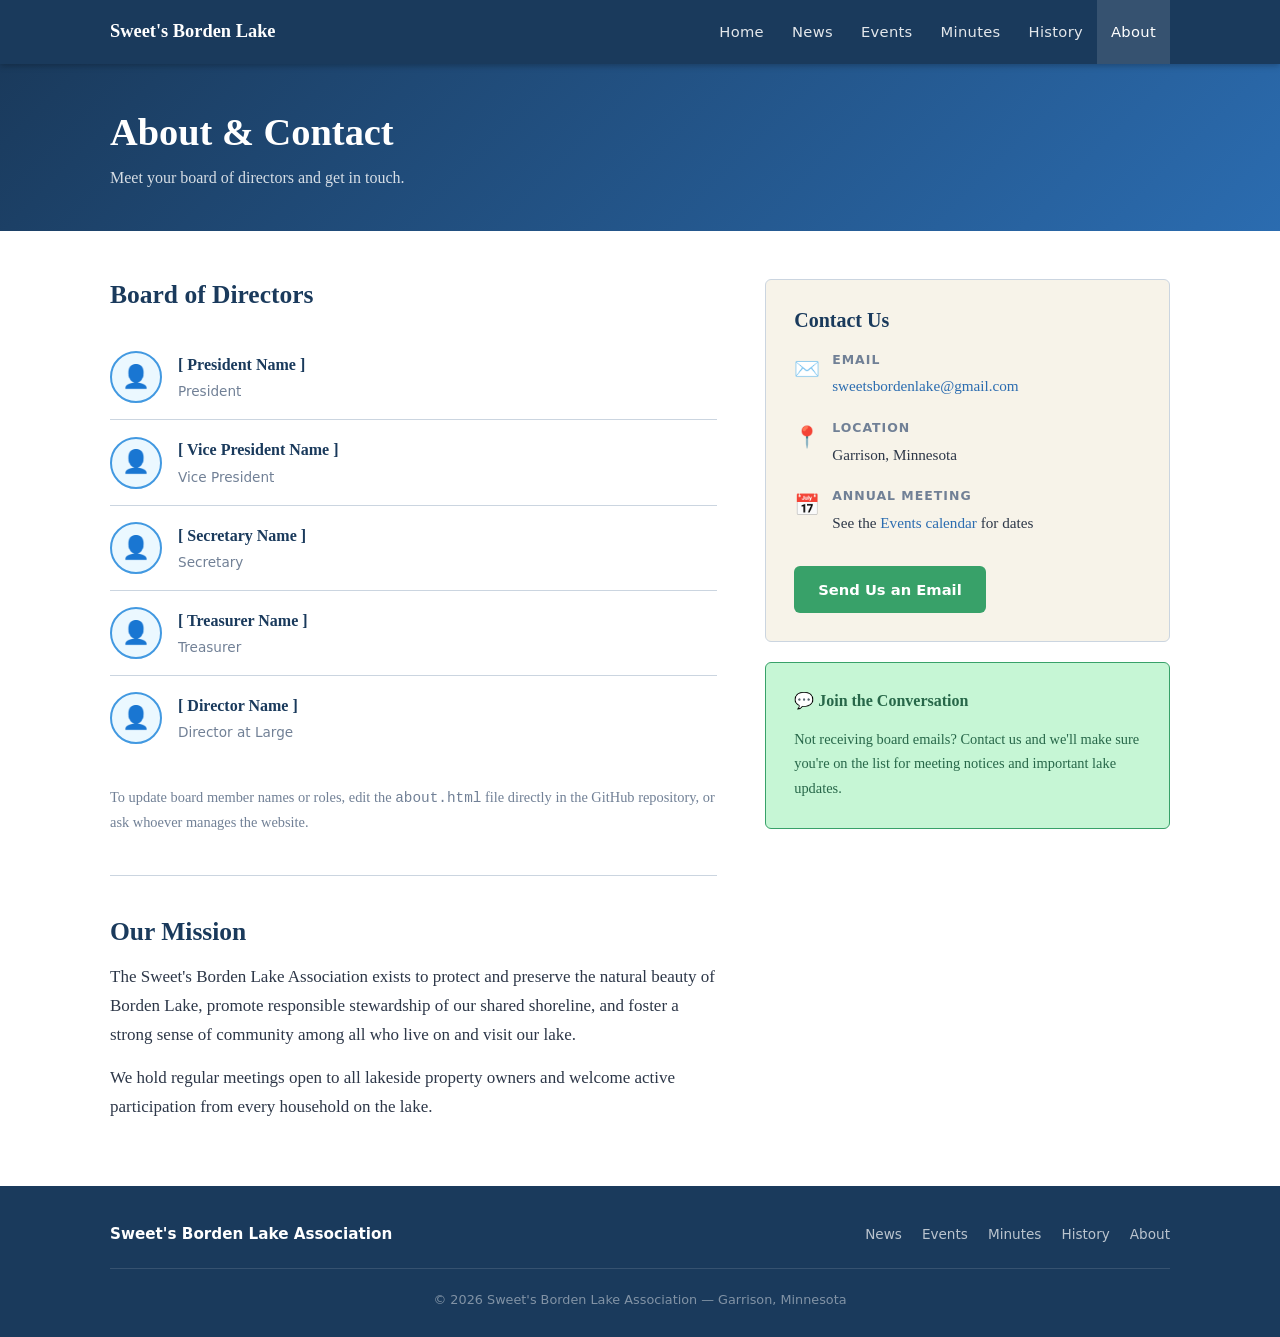
<file: about.html>
<!DOCTYPE html>
<html lang="en">
<head>
  <meta charset="UTF-8">
  <meta name="viewport" content="width=device-width, initial-scale=1.0">
  <title>About &amp; Contact — Sweet's Borden Lake Association</title>
  <meta name="description" content="Meet the board of directors and get in touch with the Sweet's Borden Lake Association.">
  <link rel="stylesheet" href="css/style.css">
</head>
<body>

  <!-- Navigation -->
  <nav class="site-nav" aria-label="Main navigation">
    <div class="container nav-inner">
      <a href="index.html" class="nav-brand">Sweet's Borden Lake</a>
      <button class="nav-toggle" id="nav-toggle" aria-expanded="false" aria-controls="nav-links" aria-label="Toggle navigation">
        <span></span><span></span><span></span>
      </button>
      <ul class="nav-links" id="nav-links">
        <li><a href="index.html">Home</a></li>
        <li><a href="news.html">News</a></li>
        <li><a href="events.html">Events</a></li>
        <li><a href="minutes.html">Minutes</a></li>
        <li><a href="history.html">History</a></li>
        <li><a href="about.html">About</a></li>
      </ul>
    </div>
  </nav>

  <!-- Page Header -->
  <header class="page-header">
    <div class="container">
      <h1>About &amp; Contact</h1>
      <p>Meet your board of directors and get in touch.</p>
    </div>
  </header>

  <!-- Main Content -->
  <main class="page-content">
    <div class="container">

      <div class="about-grid">

        <!-- Board of Directors -->
        <section aria-labelledby="board-heading">
          <h2 id="board-heading" style="margin-bottom:24px">Board of Directors</h2>

          <ul class="board-list" id="board-list">
            <li class="board-member">
              <div class="board-avatar" aria-hidden="true">&#x1F464;</div>
              <div>
                <p class="board-name">[ President Name ]</p>
                <p class="board-role">President</p>
              </div>
            </li>
            <li class="board-member">
              <div class="board-avatar" aria-hidden="true">&#x1F464;</div>
              <div>
                <p class="board-name">[ Vice President Name ]</p>
                <p class="board-role">Vice President</p>
              </div>
            </li>
            <li class="board-member">
              <div class="board-avatar" aria-hidden="true">&#x1F464;</div>
              <div>
                <p class="board-name">[ Secretary Name ]</p>
                <p class="board-role">Secretary</p>
              </div>
            </li>
            <li class="board-member">
              <div class="board-avatar" aria-hidden="true">&#x1F464;</div>
              <div>
                <p class="board-name">[ Treasurer Name ]</p>
                <p class="board-role">Treasurer</p>
              </div>
            </li>
            <li class="board-member">
              <div class="board-avatar" aria-hidden="true">&#x1F464;</div>
              <div>
                <p class="board-name">[ Director Name ]</p>
                <p class="board-role">Director at Large</p>
              </div>
            </li>
          </ul>

          <p style="margin-top:24px; font-size:0.9rem; color:var(--stone)">
            To update board member names or roles, edit the <code>about.html</code> file directly
            in the GitHub repository, or ask whoever manages the website.
          </p>

          <hr style="margin:40px 0; border:none; border-top:1px solid var(--border)">

          <section aria-labelledby="mission-heading">
            <h2 id="mission-heading" style="margin-bottom:16px">Our Mission</h2>
            <p>
              The Sweet's Borden Lake Association exists to protect and preserve the natural beauty
              of Borden Lake, promote responsible stewardship of our shared shoreline, and foster
              a strong sense of community among all who live on and visit our lake.
            </p>
            <p style="margin-top:14px">
              We hold regular meetings open to all lakeside property owners and welcome
              active participation from every household on the lake.
            </p>
          </section>
        </section>

        <!-- Contact -->
        <aside id="contact">
          <div class="contact-box">
            <h2>Contact Us</h2>

            <div class="contact-item">
              <span class="contact-icon" aria-hidden="true">&#x2709;&#xFE0F;</span>
              <div>
                <span class="contact-label">Email</span>
                <span class="contact-value">
                  <a href="mailto:sweetsbordenlake@gmail.com">sweetsbordenlake@gmail.com</a>
                </span>
              </div>
            </div>

            <div class="contact-item">
              <span class="contact-icon" aria-hidden="true">&#x1F4CD;</span>
              <div>
                <span class="contact-label">Location</span>
                <span class="contact-value">Garrison, Minnesota</span>
              </div>
            </div>

            <div class="contact-item">
              <span class="contact-icon" aria-hidden="true">&#x1F4C5;</span>
              <div>
                <span class="contact-label">Annual Meeting</span>
                <span class="contact-value">See the <a href="events.html">Events calendar</a> for dates</span>
              </div>
            </div>

            <a class="btn-contact" href="mailto:sweetsbordenlake@gmail.com">
              Send Us an Email
            </a>
          </div>

          <div class="contact-box" style="margin-top:20px; background:var(--green-light); border-color:var(--green-mid)">
            <h2 style="font-size:1rem; color:var(--green-dark)">&#x1F4AC; Join the Conversation</h2>
            <p style="font-size:0.9rem; color:var(--green-dark)">
              Not receiving board emails? Contact us and we'll make sure you're on the list
              for meeting notices and important lake updates.
            </p>
          </div>
        </aside>

      </div>
    </div>
  </main>

  <!-- Footer -->
  <footer class="site-footer">
    <div class="container">
      <div class="footer-inner">
        <span class="footer-brand">Sweet's Borden Lake Association</span>
        <ul class="footer-links">
          <li><a href="news.html">News</a></li>
          <li><a href="events.html">Events</a></li>
          <li><a href="minutes.html">Minutes</a></li>
          <li><a href="history.html">History</a></li>
          <li><a href="about.html">About</a></li>
        </ul>
      </div>
      <p class="footer-copy">
        &copy; <span id="year"></span> Sweet's Borden Lake Association &mdash; Garrison, Minnesota
      </p>
    </div>
  </footer>

  <script>document.getElementById('year').textContent = new Date().getFullYear();</script>
  <script src="config.js"></script>
  <script src="js/main.js"></script>
</body>
</html>
</file>
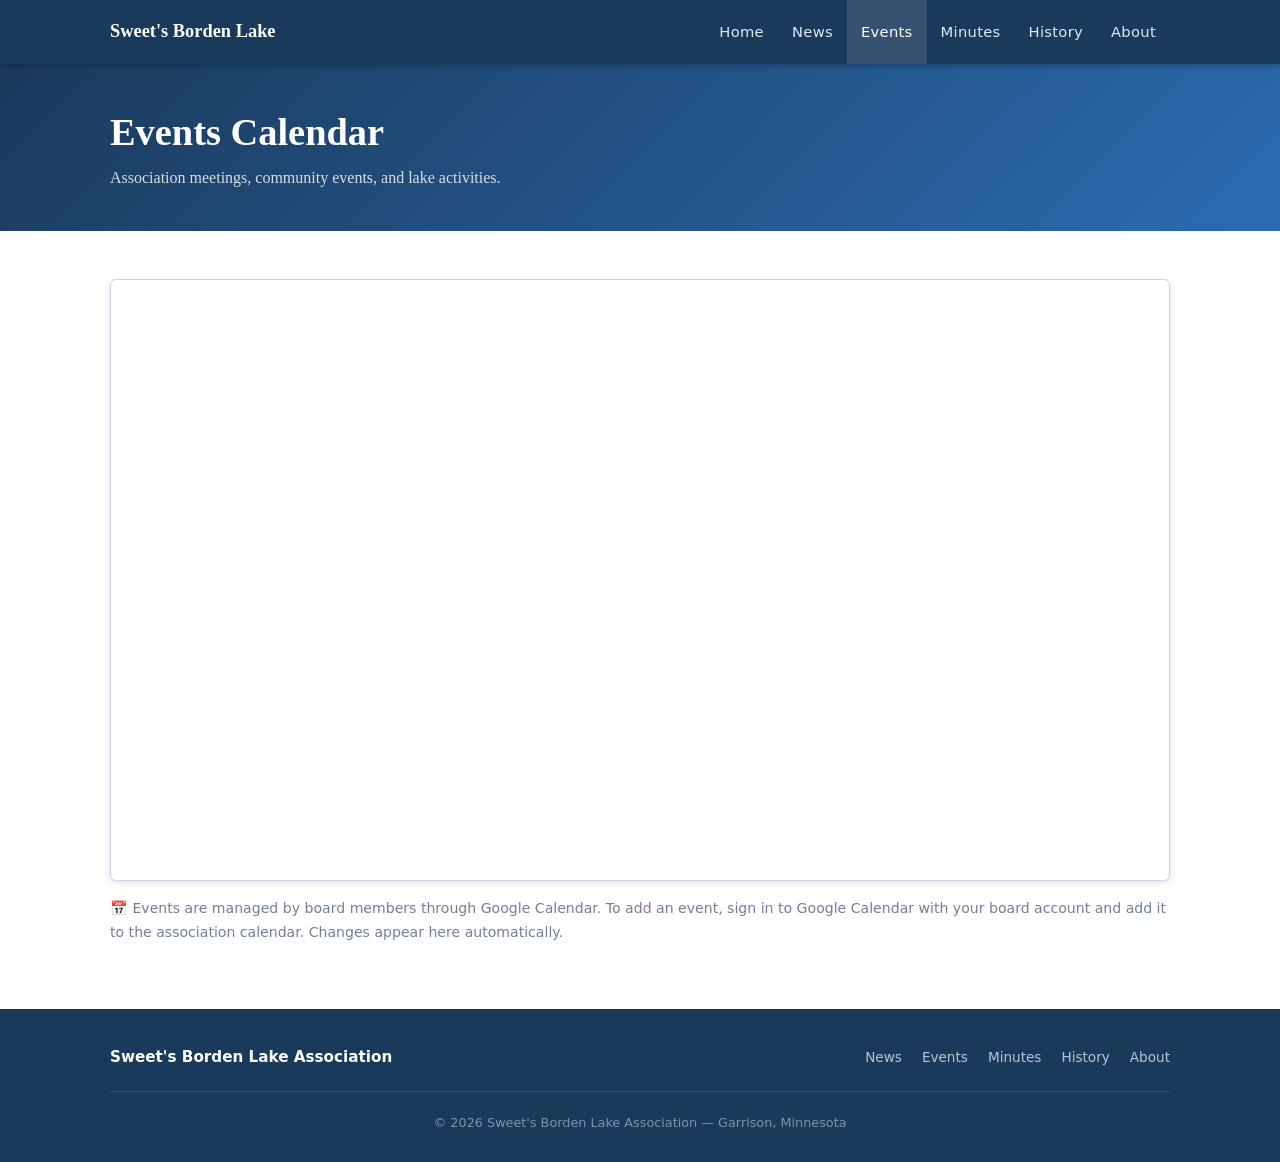
<file: events.html>
<!DOCTYPE html>
<html lang="en">
<head>
  <meta charset="UTF-8">
  <meta name="viewport" content="width=device-width, initial-scale=1.0">
  <title>Events Calendar — Sweet's Borden Lake Association</title>
  <meta name="description" content="Upcoming events for the Sweet's Borden Lake Association, including annual meetings and community gatherings.">
  <link rel="stylesheet" href="css/style.css">
</head>
<body>

  <!-- Navigation -->
  <nav class="site-nav" aria-label="Main navigation">
    <div class="container nav-inner">
      <a href="index.html" class="nav-brand">Sweet's Borden Lake</a>
      <button class="nav-toggle" id="nav-toggle" aria-expanded="false" aria-controls="nav-links" aria-label="Toggle navigation">
        <span></span><span></span><span></span>
      </button>
      <ul class="nav-links" id="nav-links">
        <li><a href="index.html">Home</a></li>
        <li><a href="news.html">News</a></li>
        <li><a href="events.html">Events</a></li>
        <li><a href="minutes.html">Minutes</a></li>
        <li><a href="history.html">History</a></li>
        <li><a href="about.html">About</a></li>
      </ul>
    </div>
  </nav>

  <!-- Page Header -->
  <header class="page-header">
    <div class="container">
      <h1>Events Calendar</h1>
      <p>Association meetings, community events, and lake activities.</p>
    </div>
  </header>

  <!-- Main Content -->
  <main class="page-content">
    <div class="container">

      <div class="calendar-wrapper" id="calendar-container">
        <iframe
          id="calendar-frame"
          title="Sweet's Borden Lake Association Events Calendar"
          width="800"
          height="600"
          frameborder="0"
          scrolling="no"
          src="about:blank"
          loading="lazy">
        </iframe>
      </div>

      <p class="calendar-note">
        &#x1F4C5; Events are managed by board members through Google Calendar.
        To add an event, sign in to Google Calendar with your board account and add it to the association calendar.
        Changes appear here automatically.
      </p>

    </div>
  </main>

  <!-- Footer -->
  <footer class="site-footer">
    <div class="container">
      <div class="footer-inner">
        <span class="footer-brand">Sweet's Borden Lake Association</span>
        <ul class="footer-links">
          <li><a href="news.html">News</a></li>
          <li><a href="events.html">Events</a></li>
          <li><a href="minutes.html">Minutes</a></li>
          <li><a href="history.html">History</a></li>
          <li><a href="about.html">About</a></li>
        </ul>
      </div>
      <p class="footer-copy">
        &copy; <span id="year"></span> Sweet's Borden Lake Association &mdash; Garrison, Minnesota
      </p>
    </div>
  </footer>

  <script>document.getElementById('year').textContent = new Date().getFullYear();</script>
  <script src="config.js"></script>
  <script src="js/main.js"></script>
</body>
</html>
</file>
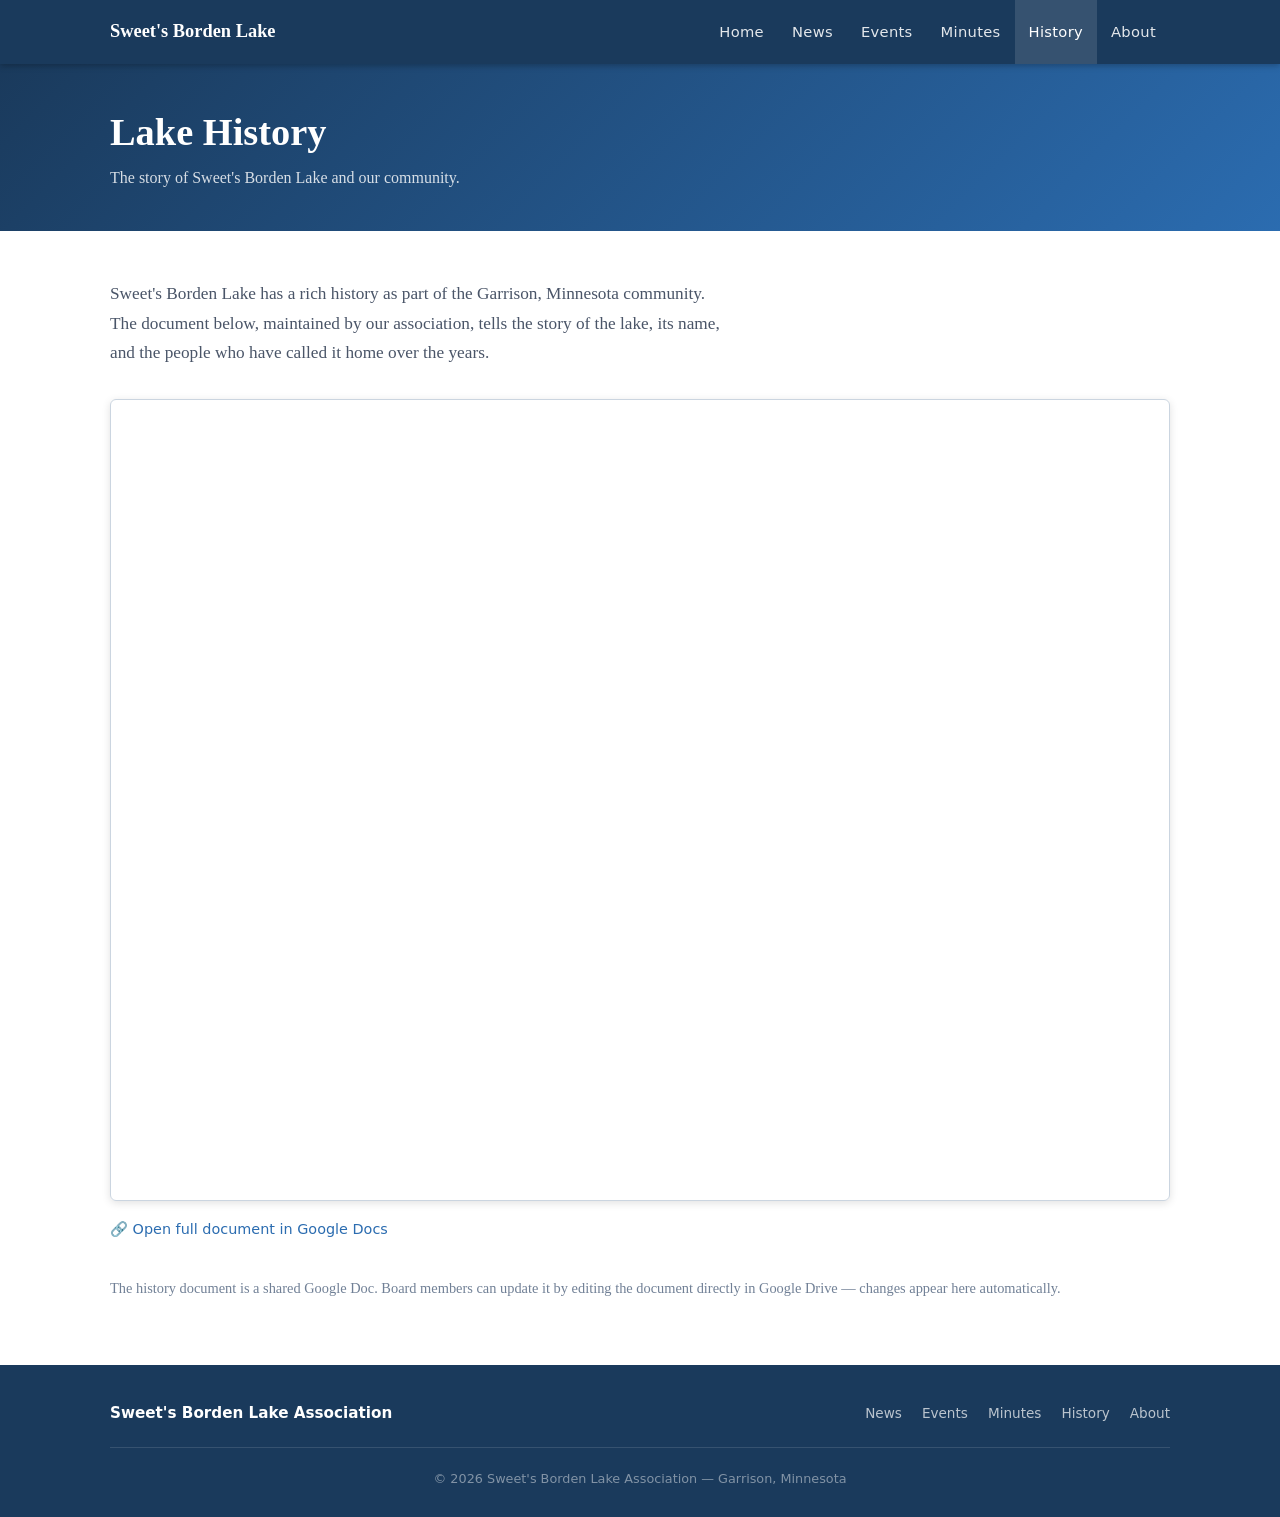
<file: history.html>
<!DOCTYPE html>
<html lang="en">
<head>
  <meta charset="UTF-8">
  <meta name="viewport" content="width=device-width, initial-scale=1.0">
  <title>History — Sweet's Borden Lake Association</title>
  <meta name="description" content="The history and story of Sweet's Borden Lake and the Sweet's Borden Lake Association in Garrison, Minnesota.">
  <link rel="stylesheet" href="css/style.css">
</head>
<body>

  <!-- Navigation -->
  <nav class="site-nav" aria-label="Main navigation">
    <div class="container nav-inner">
      <a href="index.html" class="nav-brand">Sweet's Borden Lake</a>
      <button class="nav-toggle" id="nav-toggle" aria-expanded="false" aria-controls="nav-links" aria-label="Toggle navigation">
        <span></span><span></span><span></span>
      </button>
      <ul class="nav-links" id="nav-links">
        <li><a href="index.html">Home</a></li>
        <li><a href="news.html">News</a></li>
        <li><a href="events.html">Events</a></li>
        <li><a href="minutes.html">Minutes</a></li>
        <li><a href="history.html">History</a></li>
        <li><a href="about.html">About</a></li>
      </ul>
    </div>
  </nav>

  <!-- Page Header -->
  <header class="page-header">
    <div class="container">
      <h1>Lake History</h1>
      <p>The story of Sweet's Borden Lake and our community.</p>
    </div>
  </header>

  <!-- Main Content -->
  <main class="page-content">
    <div class="container">

      <p class="history-intro">
        Sweet's Borden Lake has a rich history as part of the Garrison, Minnesota community.
        The document below, maintained by our association, tells the story of the lake, its
        name, and the people who have called it home over the years.
      </p>

      <div class="doc-embed-wrapper" id="history-container">
        <iframe
          id="history-frame"
          title="Sweet's Borden Lake History Document"
          width="100%"
          height="800"
          frameborder="0"
          src="about:blank"
          loading="lazy">
        </iframe>
      </div>

      <a class="doc-open-link" id="history-open" href="#" target="_blank" rel="noopener">
        &#x1F517; Open full document in Google Docs
      </a>

      <p style="margin-top:32px; font-size:0.9rem; color:var(--stone)">
        The history document is a shared Google Doc. Board members can update it by
        editing the document directly in Google Drive &mdash; changes appear here automatically.
      </p>

    </div>
  </main>

  <!-- Footer -->
  <footer class="site-footer">
    <div class="container">
      <div class="footer-inner">
        <span class="footer-brand">Sweet's Borden Lake Association</span>
        <ul class="footer-links">
          <li><a href="news.html">News</a></li>
          <li><a href="events.html">Events</a></li>
          <li><a href="minutes.html">Minutes</a></li>
          <li><a href="history.html">History</a></li>
          <li><a href="about.html">About</a></li>
        </ul>
      </div>
      <p class="footer-copy">
        &copy; <span id="year"></span> Sweet's Borden Lake Association &mdash; Garrison, Minnesota
      </p>
    </div>
  </footer>

  <script>document.getElementById('year').textContent = new Date().getFullYear();</script>
  <script src="config.js"></script>
  <script src="js/main.js"></script>
</body>
</html>
</file>
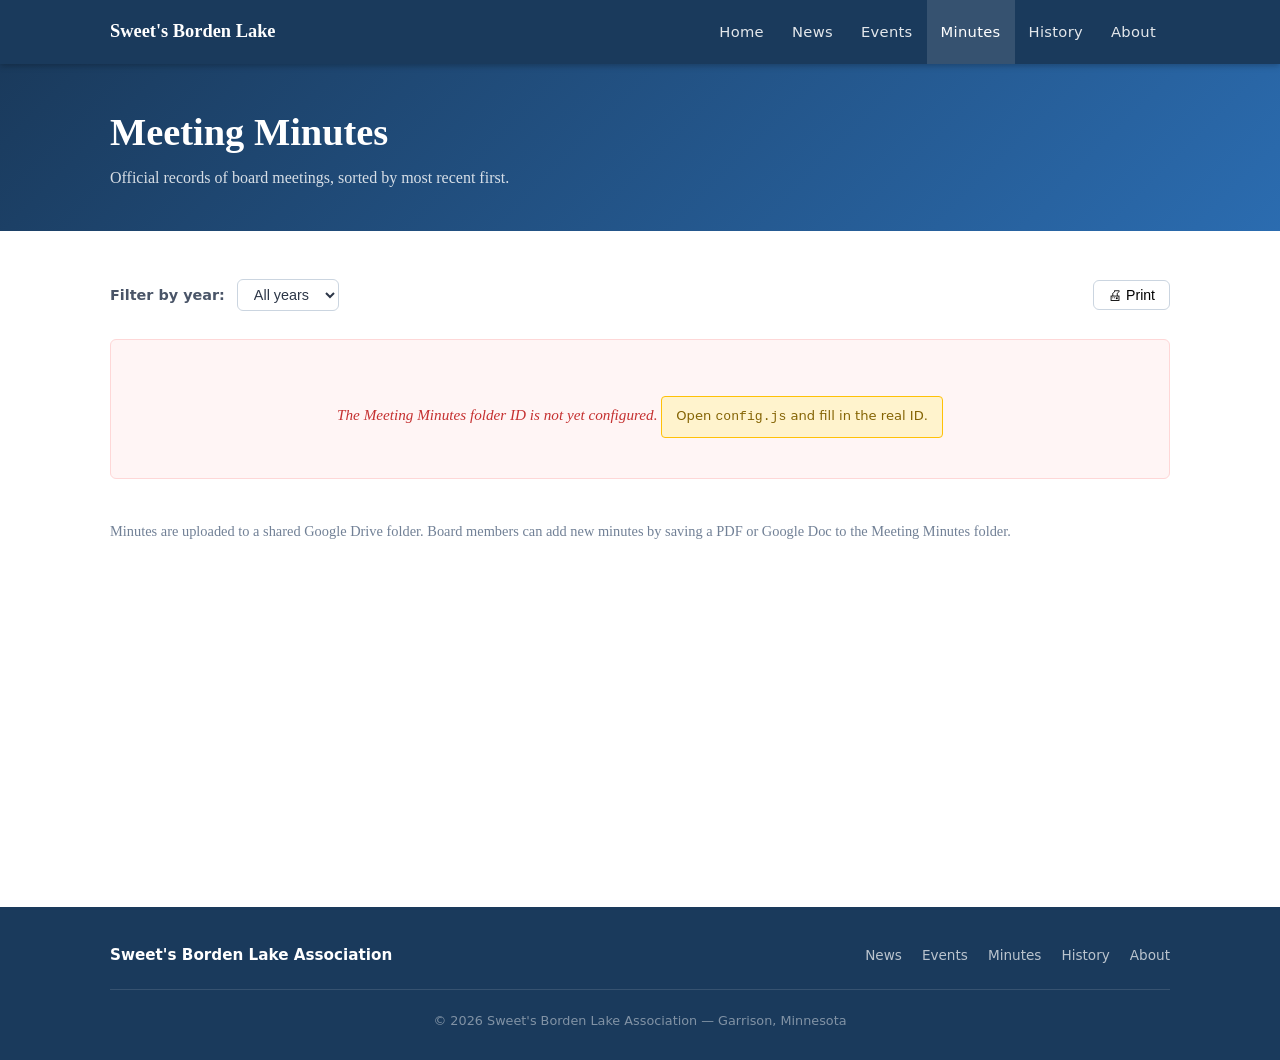
<file: minutes.html>
<!DOCTYPE html>
<html lang="en">
<head>
  <meta charset="UTF-8">
  <meta name="viewport" content="width=device-width, initial-scale=1.0">
  <title>Meeting Minutes — Sweet's Borden Lake Association</title>
  <meta name="description" content="Meeting minutes from Sweet's Borden Lake Association board meetings.">
  <link rel="stylesheet" href="css/style.css">
</head>
<body>

  <!-- Navigation -->
  <nav class="site-nav" aria-label="Main navigation">
    <div class="container nav-inner">
      <a href="index.html" class="nav-brand">Sweet's Borden Lake</a>
      <button class="nav-toggle" id="nav-toggle" aria-expanded="false" aria-controls="nav-links" aria-label="Toggle navigation">
        <span></span><span></span><span></span>
      </button>
      <ul class="nav-links" id="nav-links">
        <li><a href="index.html">Home</a></li>
        <li><a href="news.html">News</a></li>
        <li><a href="events.html">Events</a></li>
        <li><a href="minutes.html">Minutes</a></li>
        <li><a href="history.html">History</a></li>
        <li><a href="about.html">About</a></li>
      </ul>
    </div>
  </nav>

  <!-- Page Header -->
  <header class="page-header">
    <div class="container">
      <h1>Meeting Minutes</h1>
      <p>Official records of board meetings, sorted by most recent first.</p>
    </div>
  </header>

  <!-- Main Content -->
  <main class="page-content">
    <div class="container">

      <div class="minutes-filter">
        <label for="year-filter">Filter by year:</label>
        <select id="year-filter">
          <option value="">All years</option>
        </select>
        <button onclick="window.print()" style="margin-left:auto;padding:6px 14px;border:1px solid var(--border);border-radius:var(--radius);background:var(--white);cursor:pointer;font-size:0.88rem">
          &#x1F5A8; Print
        </button>
      </div>

      <div id="minutes-list">
        <p class="loading">Loading meeting minutes&hellip;</p>
      </div>

      <p style="margin-top:40px; font-size:0.9rem; color:var(--stone)">
        Minutes are uploaded to a shared Google Drive folder.
        Board members can add new minutes by saving a PDF or Google Doc to the Meeting Minutes folder.
      </p>

    </div>
  </main>

  <!-- Footer -->
  <footer class="site-footer">
    <div class="container">
      <div class="footer-inner">
        <span class="footer-brand">Sweet's Borden Lake Association</span>
        <ul class="footer-links">
          <li><a href="news.html">News</a></li>
          <li><a href="events.html">Events</a></li>
          <li><a href="minutes.html">Minutes</a></li>
          <li><a href="history.html">History</a></li>
          <li><a href="about.html">About</a></li>
        </ul>
      </div>
      <p class="footer-copy">
        &copy; <span id="year"></span> Sweet's Borden Lake Association &mdash; Garrison, Minnesota
      </p>
    </div>
  </footer>

  <script>document.getElementById('year').textContent = new Date().getFullYear();</script>
  <script src="config.js"></script>
  <script src="js/main.js"></script>
</body>
</html>
</file>
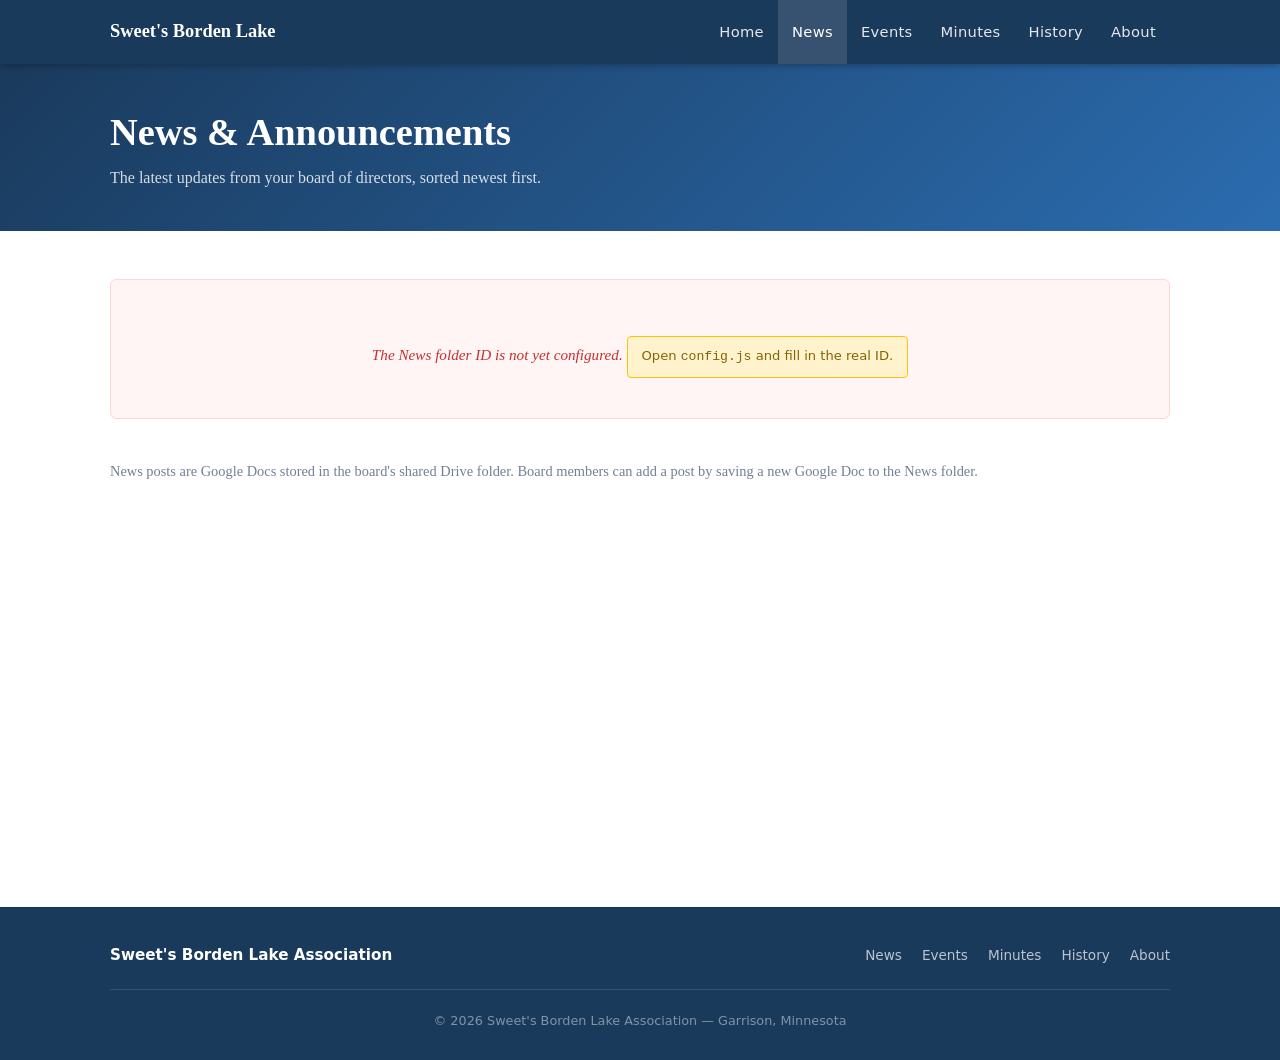
<file: news.html>
<!DOCTYPE html>
<html lang="en">
<head>
  <meta charset="UTF-8">
  <meta name="viewport" content="width=device-width, initial-scale=1.0">
  <title>News &amp; Announcements — Sweet's Borden Lake Association</title>
  <meta name="description" content="News and announcements from the Sweet's Borden Lake Association board.">
  <link rel="stylesheet" href="css/style.css">
</head>
<body>

  <!-- Navigation -->
  <nav class="site-nav" aria-label="Main navigation">
    <div class="container nav-inner">
      <a href="index.html" class="nav-brand">Sweet's Borden Lake</a>
      <button class="nav-toggle" id="nav-toggle" aria-expanded="false" aria-controls="nav-links" aria-label="Toggle navigation">
        <span></span><span></span><span></span>
      </button>
      <ul class="nav-links" id="nav-links">
        <li><a href="index.html">Home</a></li>
        <li><a href="news.html">News</a></li>
        <li><a href="events.html">Events</a></li>
        <li><a href="minutes.html">Minutes</a></li>
        <li><a href="history.html">History</a></li>
        <li><a href="about.html">About</a></li>
      </ul>
    </div>
  </nav>

  <!-- Page Header -->
  <header class="page-header">
    <div class="container">
      <h1>News &amp; Announcements</h1>
      <p>The latest updates from your board of directors, sorted newest first.</p>
    </div>
  </header>

  <!-- Main Content -->
  <main class="page-content">
    <div class="container">

      <div id="news-list">
        <p class="loading">Loading news&hellip;</p>
      </div>

      <p style="margin-top:40px; font-size:0.9rem; color:var(--stone)">
        News posts are Google Docs stored in the board's shared Drive folder.
        Board members can add a post by saving a new Google Doc to the News folder.
      </p>

    </div>
  </main>

  <!-- Footer -->
  <footer class="site-footer">
    <div class="container">
      <div class="footer-inner">
        <span class="footer-brand">Sweet's Borden Lake Association</span>
        <ul class="footer-links">
          <li><a href="news.html">News</a></li>
          <li><a href="events.html">Events</a></li>
          <li><a href="minutes.html">Minutes</a></li>
          <li><a href="history.html">History</a></li>
          <li><a href="about.html">About</a></li>
        </ul>
      </div>
      <p class="footer-copy">
        &copy; <span id="year"></span> Sweet's Borden Lake Association &mdash; Garrison, Minnesota
      </p>
    </div>
  </footer>

  <script>document.getElementById('year').textContent = new Date().getFullYear();</script>
  <script src="config.js"></script>
  <script src="js/main.js"></script>
</body>
</html>
</file>
<file: css/style.css>
/* =============================================
   Sweet's Borden Lake Association — Stylesheet
   ============================================= */

/* ---------- Reset & Base ---------- */
*, *::before, *::after {
  box-sizing: border-box;
  margin: 0;
  padding: 0;
}

:root {
  --blue-dark:    #1a3a5c;
  --blue-mid:     #2b6cb0;
  --blue-light:   #4299e1;
  --blue-pale:    #ebf8ff;
  --green-dark:   #276749;
  --green-mid:    #38a169;
  --green-light:  #c6f6d5;
  --sand:         #f7f3e9;
  --stone:        #718096;
  --text:         #2d3748;
  --text-light:   #4a5568;
  --white:        #ffffff;
  --border:       #cbd5e0;
  --shadow:       0 2px 8px rgba(0,0,0,0.12);
  --radius:       6px;
  --max-width:    1100px;
  --nav-height:   64px;
}

html {
  scroll-behavior: smooth;
}

body {
  font-family: Georgia, 'Times New Roman', serif;
  font-size: 17px;
  line-height: 1.7;
  color: var(--text);
  background: var(--white);
}

a {
  color: var(--blue-mid);
  text-decoration: none;
}
a:hover {
  text-decoration: underline;
}

img {
  max-width: 100%;
  display: block;
}

h1, h2, h3, h4 {
  font-family: 'Palatino Linotype', Palatino, Georgia, serif;
  line-height: 1.25;
  color: var(--blue-dark);
}

/* ---------- Layout ---------- */
.container {
  width: 100%;
  max-width: var(--max-width);
  margin: 0 auto;
  padding: 0 20px;
}

.page-content {
  min-height: calc(100vh - var(--nav-height) - 160px);
  padding: 48px 0 64px;
}

/* ---------- Navigation ---------- */
.site-nav {
  position: sticky;
  top: 0;
  z-index: 100;
  background: var(--blue-dark);
  height: var(--nav-height);
  box-shadow: 0 2px 6px rgba(0,0,0,0.25);
}

.nav-inner {
  display: flex;
  align-items: center;
  justify-content: space-between;
  height: 100%;
}

.nav-brand {
  color: var(--white);
  font-family: 'Palatino Linotype', Palatino, Georgia, serif;
  font-size: 1.15rem;
  font-weight: bold;
  white-space: nowrap;
}
.nav-brand:hover { text-decoration: none; color: var(--blue-light); }

.nav-links {
  display: flex;
  gap: 0;
  list-style: none;
}

.nav-links a {
  display: block;
  padding: 0 14px;
  line-height: var(--nav-height);
  color: rgba(255,255,255,0.88);
  font-family: system-ui, -apple-system, sans-serif;
  font-size: 0.92rem;
  letter-spacing: 0.02em;
  transition: background 0.15s, color 0.15s;
}
.nav-links a:hover,
.nav-links a.active {
  background: rgba(255,255,255,0.12);
  color: var(--white);
  text-decoration: none;
}

/* Hamburger */
.nav-toggle {
  display: none;
  background: none;
  border: none;
  cursor: pointer;
  padding: 8px;
  flex-direction: column;
  gap: 5px;
}
.nav-toggle span {
  display: block;
  width: 24px;
  height: 2px;
  background: var(--white);
  border-radius: 2px;
  transition: transform 0.2s;
}

/* ---------- Hero ---------- */
.hero {
  position: relative;
  height: 480px;
  background: linear-gradient(160deg, var(--blue-dark) 0%, var(--blue-mid) 55%, var(--green-dark) 100%);
  display: flex;
  align-items: center;
  justify-content: center;
  overflow: hidden;
  text-align: center;
}

.hero-bg {
  position: absolute;
  inset: 0;
  background-image: url('images/lake-hero.jpg');
  background-size: cover;
  background-position: center;
  opacity: 0.35;
}

.hero-content {
  position: relative;
  z-index: 1;
  color: var(--white);
  padding: 0 20px;
  max-width: 680px;
}

.hero-content h1 {
  color: var(--white);
  font-size: clamp(1.8rem, 5vw, 3rem);
  text-shadow: 0 2px 8px rgba(0,0,0,0.4);
  margin-bottom: 12px;
}

.hero-subtitle {
  font-size: 1.15rem;
  opacity: 0.9;
  text-shadow: 0 1px 4px rgba(0,0,0,0.4);
}

/* ---------- Quick Links ---------- */
.quick-links {
  background: var(--sand);
  padding: 40px 0;
  border-bottom: 1px solid var(--border);
}

.quick-links h2 {
  text-align: center;
  font-size: 1.3rem;
  margin-bottom: 28px;
}

.quick-grid {
  display: grid;
  grid-template-columns: repeat(auto-fit, minmax(160px, 1fr));
  gap: 16px;
}

.quick-card {
  background: var(--white);
  border: 1px solid var(--border);
  border-radius: var(--radius);
  padding: 24px 16px;
  text-align: center;
  text-decoration: none;
  color: var(--text);
  transition: box-shadow 0.15s, transform 0.15s;
  display: flex;
  flex-direction: column;
  align-items: center;
  gap: 10px;
}
.quick-card:hover {
  box-shadow: var(--shadow);
  transform: translateY(-2px);
  text-decoration: none;
}

.quick-icon {
  font-size: 2rem;
  line-height: 1;
}

.quick-label {
  font-family: system-ui, -apple-system, sans-serif;
  font-size: 0.92rem;
  font-weight: 600;
  color: var(--blue-dark);
}

/* ---------- Home Sections ---------- */
.home-sections {
  padding: 56px 0;
}

.home-grid {
  display: grid;
  grid-template-columns: 2fr 1fr;
  gap: 40px;
  align-items: start;
}

.section-label {
  font-family: system-ui, -apple-system, sans-serif;
  font-size: 0.78rem;
  font-weight: 700;
  letter-spacing: 0.1em;
  text-transform: uppercase;
  color: var(--green-mid);
  margin-bottom: 6px;
}

.home-news h2, .home-sidebar h2 {
  font-size: 1.4rem;
  margin-bottom: 20px;
  padding-bottom: 12px;
  border-bottom: 2px solid var(--blue-pale);
}

.news-loading, .loading {
  color: var(--stone);
  font-style: italic;
  font-size: 0.95rem;
}

#news-snippet {
  line-height: 1.8;
}

.read-more {
  display: inline-block;
  margin-top: 16px;
  padding: 8px 20px;
  background: var(--blue-mid);
  color: var(--white);
  border-radius: var(--radius);
  font-family: system-ui, -apple-system, sans-serif;
  font-size: 0.9rem;
  font-weight: 600;
  transition: background 0.15s;
}
.read-more:hover {
  background: var(--blue-dark);
  text-decoration: none;
  color: var(--white);
}

.sidebar-box {
  background: var(--blue-pale);
  border: 1px solid #bee3f8;
  border-radius: var(--radius);
  padding: 24px;
}

.sidebar-box h3 {
  font-size: 1.05rem;
  margin-bottom: 14px;
  color: var(--blue-dark);
}

.sidebar-box p, .sidebar-box li {
  font-size: 0.93rem;
  color: var(--text-light);
}

.upcoming-events {
  list-style: none;
}
.upcoming-events li {
  padding: 10px 0;
  border-bottom: 1px solid #bee3f8;
}
.upcoming-events li:last-child {
  border-bottom: none;
}
.event-date {
  display: block;
  font-family: system-ui, -apple-system, sans-serif;
  font-size: 0.78rem;
  font-weight: 700;
  color: var(--blue-mid);
  text-transform: uppercase;
  letter-spacing: 0.05em;
}
.event-title {
  font-size: 0.93rem;
}

/* ---------- Page Headers ---------- */
.page-header {
  background: linear-gradient(135deg, var(--blue-dark) 0%, var(--blue-mid) 100%);
  padding: 44px 0 40px;
  color: var(--white);
}

.page-header h1 {
  color: var(--white);
  font-size: clamp(1.6rem, 4vw, 2.4rem);
  margin-bottom: 8px;
}

.page-header p {
  color: rgba(255,255,255,0.82);
  font-size: 1rem;
  max-width: 560px;
}

/* ---------- News Page ---------- */
.news-list {
  list-style: none;
}

.news-item {
  padding: 28px 0;
  border-bottom: 1px solid var(--border);
  display: flex;
  align-items: flex-start;
  gap: 16px;
}
.news-item:last-child { border-bottom: none; }

.news-file-icon {
  font-size: 1.6rem;
  flex-shrink: 0;
  margin-top: 2px;
}

.news-item-content h3 {
  font-size: 1.1rem;
  margin-bottom: 4px;
}
.news-item-content h3 a {
  color: var(--blue-dark);
}
.news-item-content h3 a:hover {
  color: var(--blue-mid);
}

.news-meta {
  font-family: system-ui, -apple-system, sans-serif;
  font-size: 0.82rem;
  color: var(--stone);
}

/* ---------- Events Page ---------- */
.calendar-wrapper {
  border-radius: var(--radius);
  overflow: hidden;
  box-shadow: var(--shadow);
  border: 1px solid var(--border);
}

.calendar-wrapper iframe {
  display: block;
  width: 100%;
  border: none;
}

.calendar-note {
  margin-top: 16px;
  font-family: system-ui, -apple-system, sans-serif;
  font-size: 0.88rem;
  color: var(--stone);
}

/* ---------- Minutes Page ---------- */
.minutes-filter {
  margin-bottom: 28px;
  display: flex;
  align-items: center;
  gap: 12px;
  flex-wrap: wrap;
}

.minutes-filter label {
  font-family: system-ui, -apple-system, sans-serif;
  font-size: 0.9rem;
  font-weight: 600;
  color: var(--text-light);
}

.minutes-filter select {
  padding: 6px 12px;
  border: 1px solid var(--border);
  border-radius: var(--radius);
  font-size: 0.9rem;
  color: var(--text);
  background: var(--white);
}

.minutes-list {
  list-style: none;
}

.minutes-item {
  display: flex;
  align-items: center;
  gap: 14px;
  padding: 14px 16px;
  border-radius: var(--radius);
  transition: background 0.12s;
}
.minutes-item:hover {
  background: var(--blue-pale);
}

.minutes-icon {
  font-size: 1.4rem;
  flex-shrink: 0;
}

.minutes-link {
  flex: 1;
  color: var(--text);
  font-size: 0.97rem;
}
.minutes-link:hover {
  color: var(--blue-mid);
}

.minutes-date {
  font-family: system-ui, -apple-system, sans-serif;
  font-size: 0.8rem;
  color: var(--stone);
  white-space: nowrap;
}

/* ---------- History Page ---------- */
.history-intro {
  font-size: 1.08rem;
  color: var(--text-light);
  margin-bottom: 32px;
  max-width: 620px;
}

.doc-embed-wrapper {
  border: 1px solid var(--border);
  border-radius: var(--radius);
  overflow: hidden;
  box-shadow: var(--shadow);
}

.doc-embed-wrapper iframe {
  display: block;
  width: 100%;
  border: none;
}

.doc-open-link {
  display: inline-flex;
  align-items: center;
  gap: 8px;
  margin-top: 16px;
  font-family: system-ui, -apple-system, sans-serif;
  font-size: 0.9rem;
  color: var(--blue-mid);
}

/* ---------- About Page ---------- */
.about-grid {
  display: grid;
  grid-template-columns: 3fr 2fr;
  gap: 48px;
  align-items: start;
}

.board-list {
  list-style: none;
}

.board-member {
  display: flex;
  align-items: center;
  gap: 16px;
  padding: 16px 0;
  border-bottom: 1px solid var(--border);
}
.board-member:last-child { border-bottom: none; }

.board-avatar {
  width: 52px;
  height: 52px;
  border-radius: 50%;
  background: var(--blue-pale);
  border: 2px solid var(--blue-light);
  display: flex;
  align-items: center;
  justify-content: center;
  font-size: 1.4rem;
  flex-shrink: 0;
}

.board-name {
  font-size: 1rem;
  font-weight: bold;
  color: var(--blue-dark);
  margin-bottom: 2px;
}

.board-role {
  font-family: system-ui, -apple-system, sans-serif;
  font-size: 0.85rem;
  color: var(--stone);
}

.contact-box {
  background: var(--sand);
  border: 1px solid var(--border);
  border-radius: var(--radius);
  padding: 28px;
}
.contact-box h2 {
  font-size: 1.25rem;
  margin-bottom: 16px;
}

.contact-item {
  display: flex;
  align-items: flex-start;
  gap: 12px;
  margin-bottom: 16px;
}
.contact-icon {
  font-size: 1.3rem;
  flex-shrink: 0;
  margin-top: 2px;
}
.contact-label {
  font-family: system-ui, -apple-system, sans-serif;
  font-size: 0.78rem;
  font-weight: 700;
  text-transform: uppercase;
  letter-spacing: 0.08em;
  color: var(--stone);
  display: block;
  margin-bottom: 2px;
}
.contact-value {
  font-size: 0.95rem;
  color: var(--text);
}

.btn-contact {
  display: inline-block;
  margin-top: 12px;
  padding: 11px 24px;
  background: var(--green-mid);
  color: var(--white);
  border-radius: var(--radius);
  font-family: system-ui, -apple-system, sans-serif;
  font-size: 0.92rem;
  font-weight: 600;
  transition: background 0.15s;
}
.btn-contact:hover {
  background: var(--green-dark);
  color: var(--white);
  text-decoration: none;
}

/* ---------- Error/Empty States ---------- */
.state-box {
  padding: 40px 24px;
  text-align: center;
  color: var(--stone);
  font-style: italic;
  font-size: 0.95rem;
}

.state-box.error {
  background: #fff5f5;
  border: 1px solid #fed7d7;
  border-radius: var(--radius);
  color: #c53030;
}

.config-reminder {
  display: inline-block;
  margin-top: 16px;
  font-style: normal;
  font-family: system-ui, -apple-system, sans-serif;
  font-size: 0.82rem;
  background: #fff3cd;
  border: 1px solid #ffc107;
  border-radius: 4px;
  padding: 8px 14px;
  color: #856404;
}

/* ---------- Footer ---------- */
.site-footer {
  background: var(--blue-dark);
  color: rgba(255,255,255,0.75);
  padding: 36px 0 28px;
  font-family: system-ui, -apple-system, sans-serif;
  font-size: 0.88rem;
}

.footer-inner {
  display: flex;
  align-items: center;
  justify-content: space-between;
  flex-wrap: wrap;
  gap: 16px;
}

.footer-brand {
  color: var(--white);
  font-weight: bold;
  font-size: 0.95rem;
}

.footer-links {
  display: flex;
  gap: 20px;
  list-style: none;
}
.footer-links a {
  color: rgba(255,255,255,0.7);
  font-size: 0.85rem;
}
.footer-links a:hover { color: var(--white); }

.footer-copy {
  text-align: center;
  margin-top: 20px;
  padding-top: 20px;
  border-top: 1px solid rgba(255,255,255,0.12);
  font-size: 0.8rem;
  color: rgba(255,255,255,0.45);
}

/* ---------- Utilities ---------- */
.sr-only {
  position: absolute; width: 1px; height: 1px;
  padding: 0; margin: -1px; overflow: hidden;
  clip: rect(0,0,0,0); white-space: nowrap; border: 0;
}

/* ---------- Responsive ---------- */
@media (max-width: 768px) {
  .nav-toggle {
    display: flex;
  }

  .nav-links {
    display: none;
    position: absolute;
    top: var(--nav-height);
    left: 0;
    right: 0;
    background: var(--blue-dark);
    flex-direction: column;
    border-top: 1px solid rgba(255,255,255,0.12);
    box-shadow: 0 8px 16px rgba(0,0,0,0.25);
  }

  .nav-links.open {
    display: flex;
  }

  .nav-links a {
    padding: 14px 20px;
    line-height: 1.4;
    border-bottom: 1px solid rgba(255,255,255,0.08);
  }

  .site-nav {
    position: sticky;
    top: 0;
  }

  .hero { height: 340px; }
  .hero-content h1 { font-size: 1.7rem; }

  .home-grid { grid-template-columns: 1fr; }
  .about-grid { grid-template-columns: 1fr; }

  .minutes-item { flex-wrap: wrap; }
  .minutes-date { width: 100%; }

  .footer-inner { flex-direction: column; align-items: flex-start; }
  .footer-links { flex-wrap: wrap; }
}

@media (max-width: 480px) {
  body { font-size: 16px; }
  .page-content { padding: 32px 0 48px; }
  .quick-grid { grid-template-columns: repeat(2, 1fr); }
}

/* ---------- Print Styles (Minutes) ---------- */
@media print {
  .site-nav, .site-footer, .minutes-filter, .page-header p,
  .quick-links, .calendar-note { display: none; }

  body { font-size: 12pt; color: #000; }

  .page-header {
    background: none;
    color: #000;
    padding: 0 0 16pt;
    border-bottom: 2pt solid #000;
    margin-bottom: 16pt;
  }
  .page-header h1 { color: #000; font-size: 18pt; }

  .minutes-item { padding: 8pt 0; border-bottom: 0.5pt solid #ccc; }
  .minutes-item:hover { background: none; }
  .minutes-link { color: #000; }
  .minutes-icon { display: none; }

  a::after { content: " (" attr(href) ")"; font-size: 9pt; color: #555; }
  .minutes-link::after { content: none; }
}
</file>
